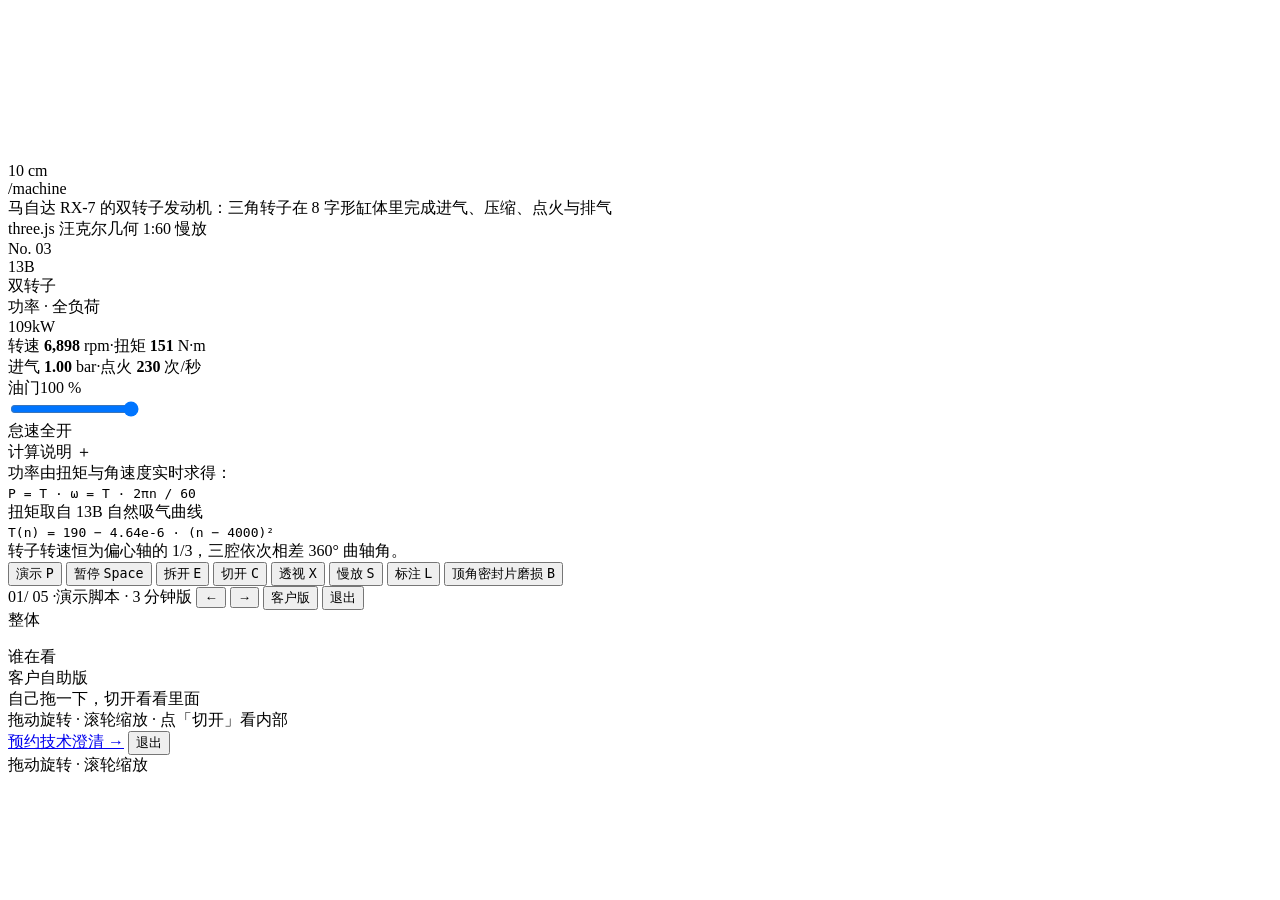
<file: assets/demo/src/index.html>
<!doctype html>
<html lang="zh-CN">
<head>
<meta charset="utf-8">
<meta name="viewport" content="width=device-width,initial-scale=1">
<title>13B 双转子 · 汪克尔发动机</title>
<style>/*__CSS__*/</style>
</head>
<body>
<div id="grain"></div>

<div id="stage">
  <canvas id="c"></canvas>
  <svg id="leaders"></svg>
  <div id="labels"></div>
  <div id="scalebar"><div class="line" style="width:104px"></div><div class="txt">10 cm</div></div>
</div>

<header id="top">
  <div class="brand"><span class="slash">/</span>machine</div>
  <div class="title">马自达 RX-7 的双转子发动机：三角转子在 8 字形缸体里完成进气、压缩、点火与排气</div>
  <div class="meta">
    <span><i></i>three.js</span>
    <span><i></i>汪克尔几何</span>
    <span><i></i><span id="slowTag">1:60 慢放</span></span>
  </div>
</header>

<aside id="panel">
  <div class="no">No. 03</div>
  <div class="name">13B</div>
  <div class="sub">双转子</div>

  <div class="state"><span class="bar"></span><span id="stateText">功率 · 全负荷</span></div>
  <div class="power"><span class="num" id="kw">109</span><span class="unit">kW</span></div>

  <div class="rule"></div>

  <div class="facts">
    <div>转速 <b id="rpm">6,898</b> rpm<span class="sep">·</span>扭矩 <b id="nm">151</b> N·m</div>
    <div>进气 <b id="intakeBar">1.00</b> bar<span class="sep">·</span>点火 <b id="spark">230</b> 次/秒</div>
  </div>

  <div class="throttle">
    <div class="row"><span>油门</span><span class="val"><span id="thrVal">100</span> %</span></div>
    <input id="thr" type="range" min="0" max="100" value="100" step="1">
    <div class="ticks"><span>怠速</span><span>全开</span></div>
  </div>

  <div id="calc">计算说明 ＋</div>
</aside>

<div id="calcbox">
  <div>功率由扭矩与角速度实时求得：</div>
  <div><code>P = T · ω = T · 2πn / 60</code></div>
  <div>扭矩取自 13B 自然吸气曲线</div>
  <div><code>T(n) = 190 − 4.64e-6 · (n − 4000)²</code></div>
  <div>转子转速恒为偏心轴的 1/3，三腔依次相差 360° 曲轴角。</div>
</div>

<div id="bottomBar">
  <button id="bTour" class="tourbtn">演示 <kbd>P</kbd></button>
  <button id="bPause">暂停 <kbd>Space</kbd></button>
  <button id="bExplode">拆开 <kbd>E</kbd></button>
  <button id="bCut">切开 <kbd>C</kbd></button>
  <button id="bXray">透视 <kbd>X</kbd></button>
  <button id="bSlow">慢放 <kbd>S</kbd></button>
  <button id="bLabel">标注 <kbd>L</kbd></button>
  <span class="gap"></span>
  <button id="bFault" class="fault">顶角密封片磨损 <kbd>B</kbd></button>
</div>

<div id="tour" class="off">
  <div class="thead">
    <span class="tno" id="tno">01</span><span class="ttotal">/ 05</span>
    <span class="tdiv">·</span><span class="tkicker">演示脚本 · 3 分钟版</span>
    <span class="tdots" id="tdots"></span>
    <span class="tspacer"></span>
    <button id="tPrev" class="tmini">←</button>
    <button id="tNext" class="tmini">→</button>
    <button id="tSelf" class="tmini wide">客户版</button>
    <button id="tExit" class="tmini wide">退出</button>
  </div>
  <div class="ttitle" id="ttitle">整体</div>
  <p class="tline" id="tline"></p>
  <div class="tfoot">
    <span class="tlabel">谁在看</span>
    <div class="tchips" id="troleChips"></div>
  </div>
  <div class="troleline" id="troleline"></div>
</div>

<div id="cta">
  <div class="cta-k">客户自助版</div>
  <div class="cta-t">自己拖一下，切开看看里面</div>
  <div class="cta-s">拖动旋转 · 滚轮缩放 · 点「切开」看内部</div>
  <div class="cta-row">
    <a class="cta-btn" href="#" onclick="return false">预约技术澄清 →</a>
    <button id="ctaExit">退出</button>
  </div>
</div>

<div id="hint">拖动旋转 · 滚轮缩放</div>
<div id="toast"></div>

<script>/*__JS__*/</script>
</body>
</html>
</file>
